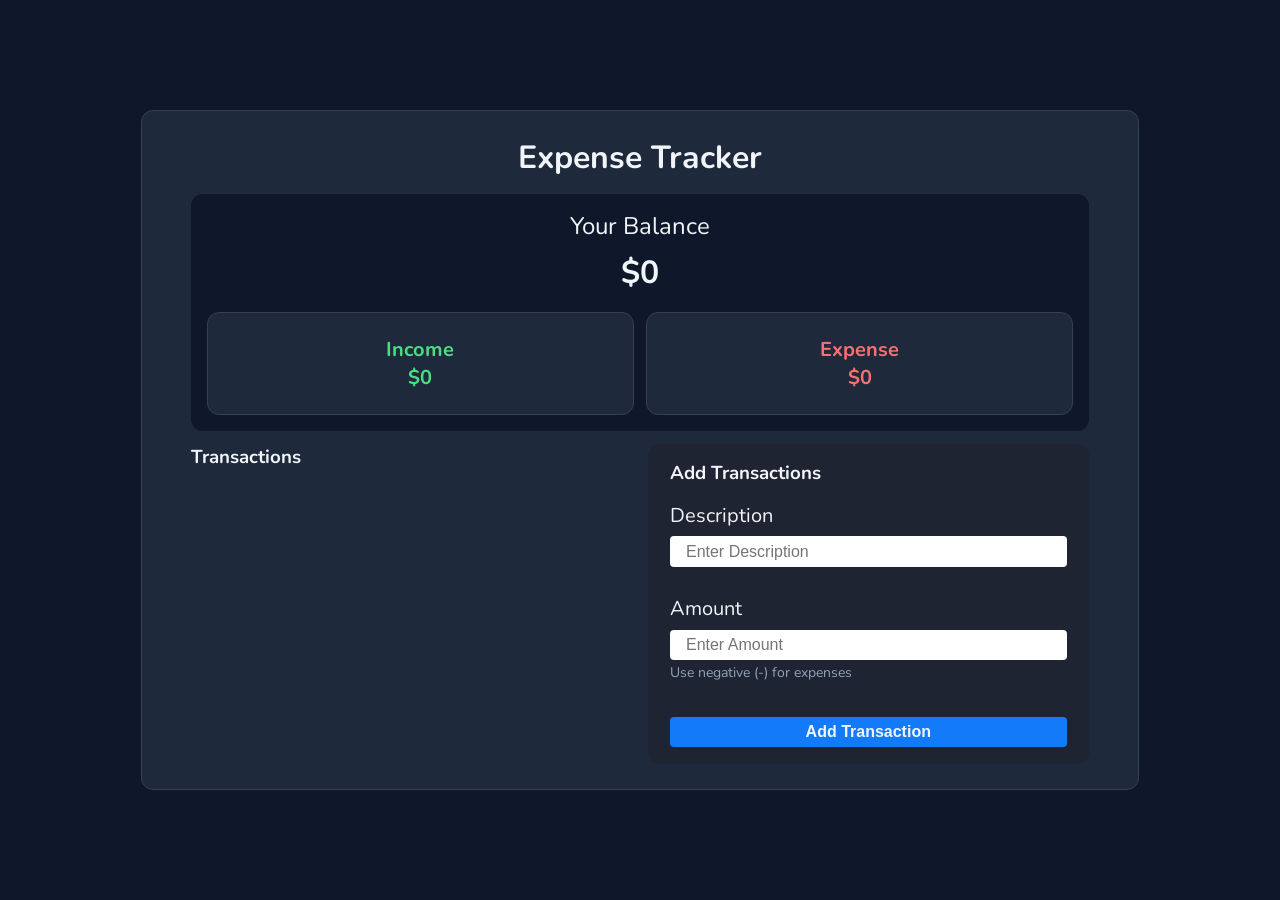
<file: Expense Tracker/index.html>
<!DOCTYPE html>
<html lang="en">

<head>
  <meta charset="UTF-8">
  <meta name="viewport" content="width=device-width, initial-scale=1.0">
  <link rel="stylesheet" href="style.css">
  <title>Document</title>
</head>

<body>

  <div class="container">
    <div class="expense-tracker-card">
      <h1 class="heading">Expense Tracker</h1>

      <div class="balance-container">

        <div class="total-balance">
          <p>Your Balance</p>
          <p id="balance">$0.00</p>
        </div>

        <div class="income-expense">
          <div class="income-div">
            <p>Income</p>
            <p id="income">$0.00</p>
          </div>

          <div class="expense-div">
            <p>Expense</p>
            <p id="expense">$0.00</p>
          </div>
        </div>

      </div>

      <div class="transactions-container">

        <div class="show-transactions">
          <h3>Transactions</h3>

          <div class="all-transactions">

            <!-- <div class="transaction">
              <div class="transaction-details">
                <p id="t-description">Mackbook M6 Pro Lorem ipsum dolor sit amet.</p>
                <p id="t-amount">$450000</p>
              </div>
              <span id="remove-btn">❌</span>
            </div> -->
          </div>

        </div>

        <div class="add-transactions">

          <h3>Add Transactions</h3>

          <form action="">
            <label for="description">Description</label>
            <br>
            <input type="text" id="description" placeholder="Enter Description">
            <br><br>
            <label for="amount">Amount</label>
            <br>
            <input type="number" id="amount" placeholder="Enter Amount">
            <p class="negative-note">Use negative (-) for expenses</p>
            <br>
            <button type="submit" id="add-transaction-btn">Add Transaction</button>
          </form>

        </div>
      </div>

    </div>
  </div>

  <script src="app.js"></script>
</body>

</html>
</file>
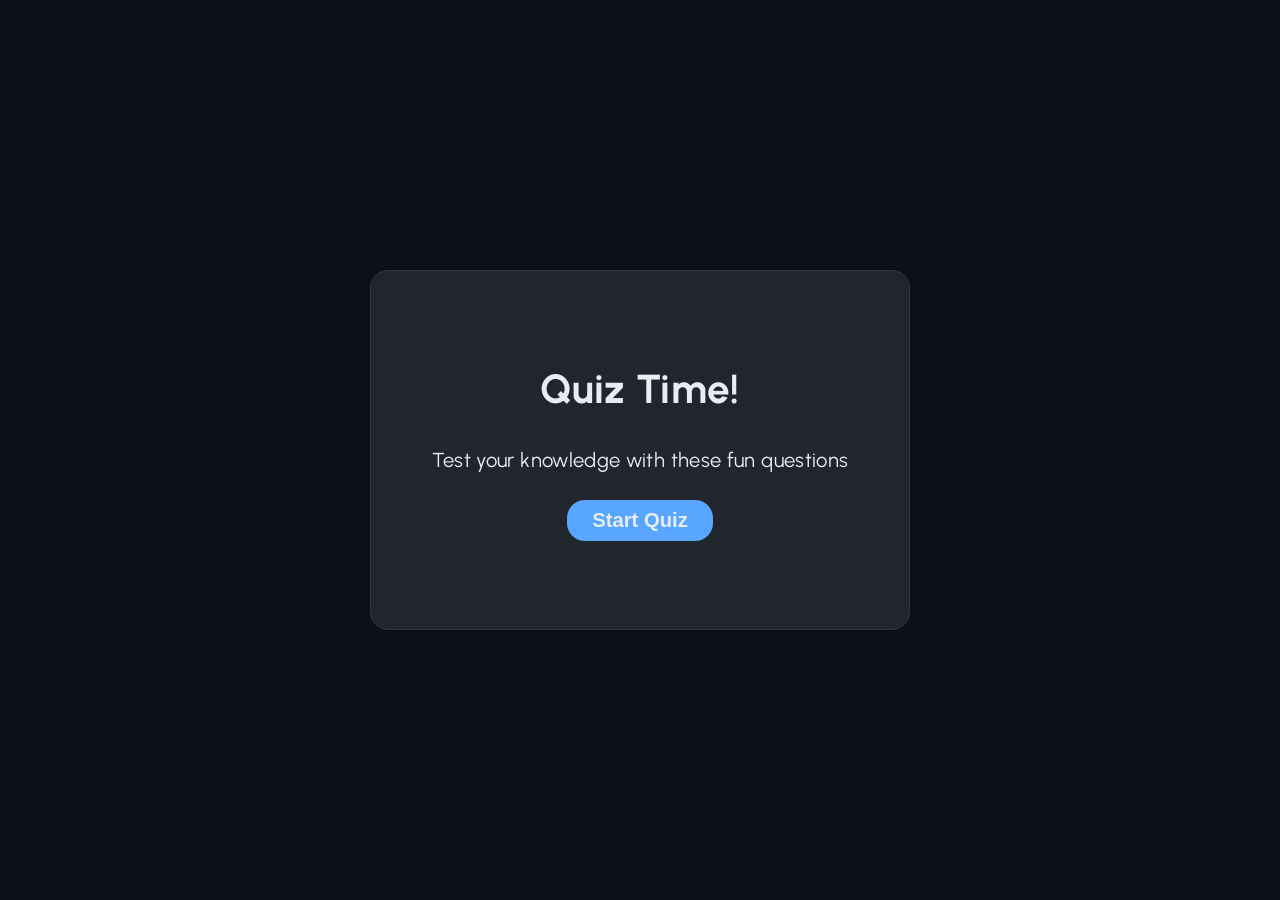
<file: Quiz App API/index.html>
<!DOCTYPE html>
<html lang="en">

<head>
  <meta charset="UTF-8">
  <meta name="viewport" content="width=device-width, initial-scale=1.0">
  <link rel="stylesheet" href="style.css">
  <title>Document</title>
</head>

<body>
  <div class="container">
    <!-- Start Screen -->
    <div class="start-screen " id="start-screen">
      <h1 class="start-heading">Quiz Time!</h1>
      <p class="quiz-description">Test your knowledge with these fun questions</p>
      <button id="start-btn">Start Quiz</button>
    </div>

    <!-- Quiz screen -->
    <div class="quiz-screen hidden" id="quiz-screen">
      <h3 id="question"></h3>
      <div class="remaining-score-div">
        <p id="remaining-question"></p>
        <p id="score"></p>
      </div>
      <div id="options-div">
        <!-- <p class="option">Microsoft Windows</p>
        <p class="option">Wikipedia</p>
        <p class="option">Linux</p>
        <p class="option">Python</p> -->
      </div>

      <progress id="progress-bar" value="0" max="100"></progress>

    </div>

    <!-- Result Screen -->
    <div class="result-screen hidden" id="result-screen">
      <h2 class="result-heading">Quiz Results</h2>
      <div class="result-div">
        <p id="result">You Score 3 out of 5</p>
        <p id="result-msg">Good effort! Keep learning!</p>
      </div>
      <button id="restart-btn">Restart Quiz</button>
    </div>
  </div>
  <script src="app.js"></script>
</body>

</html>
</file>
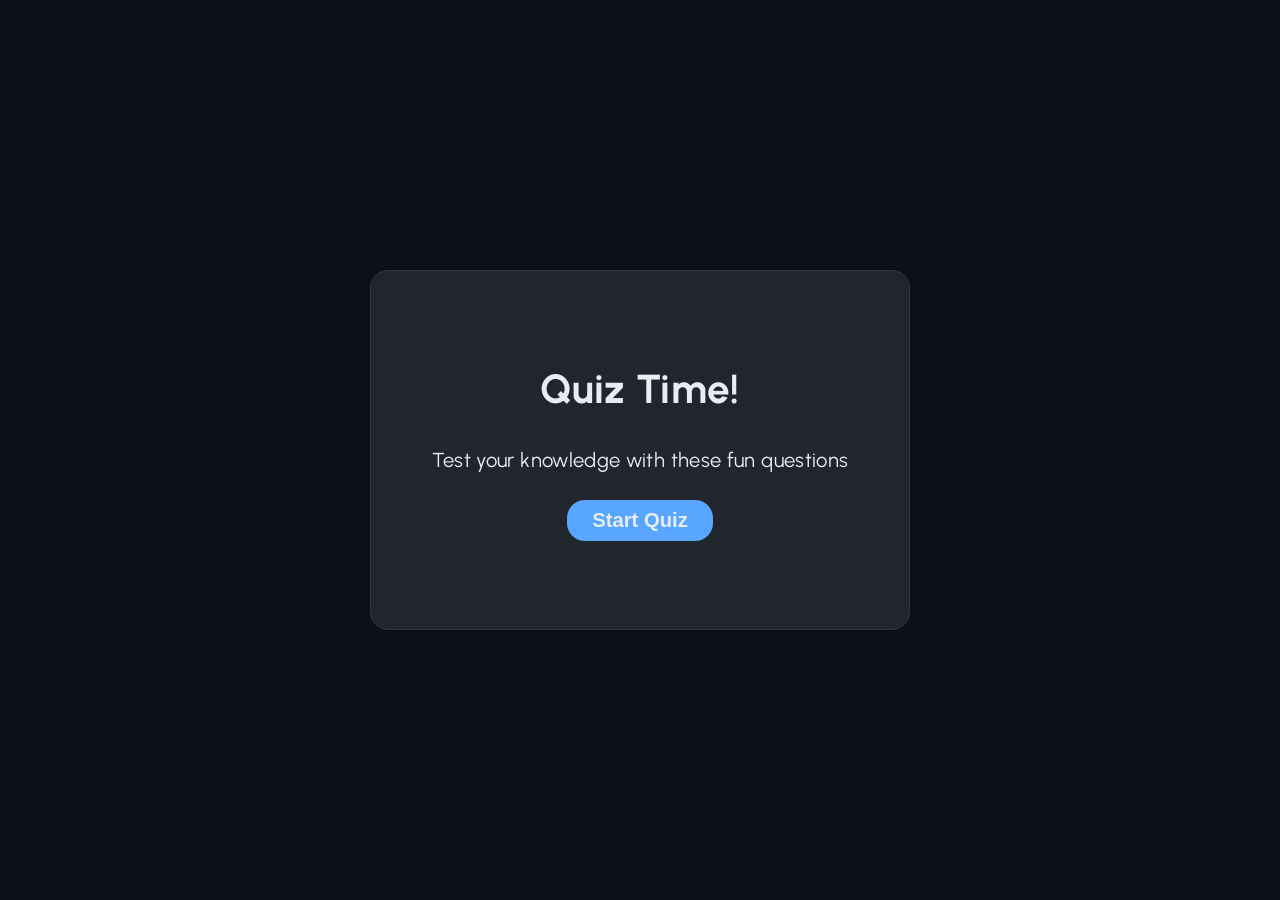
<file: Quiz App/index.html>
<!DOCTYPE html>
<html lang="en">

<head>
  <meta charset="UTF-8">
  <meta name="viewport" content="width=device-width, initial-scale=1.0">
  <link rel="stylesheet" href="style.css">
  <title>Document</title>
</head>

<body>
  <div class="container">
    <!-- Start Screen -->
    <div class="start-screen" id="start-screen">
      <h1 class="start-heading">Quiz Time!</h1>
      <p class="quiz-description">Test your knowledge with these fun questions</p>
      <button id="start-btn">Start Quiz</button>
    </div>

    <!-- Quiz screen -->
    <div class="quiz-screen hidden" id="quiz-screen">
      <h3 id="question"></h3>
      <div class="remaining-score-div">
        <p id="remaining-question"></p>
        <p id="score"></p>
      </div>
      <div id="options-div">
        <!-- <p id="option1"></p>
        <p id="option2"></p>
        <p id="option3"></p>
        <p id="option4"></p> -->
      </div>

      <progress id="progress-bar" value="0" max="100"></progress>

    </div>

    <!-- Result Screen -->
    <div class="result-screen hidden" id="result-screen">
      <h2 class="result-heading">Quiz Results</h2>
      <div class="result-div">
        <p id="result"></p>
        <p id="result-msg"></p>
      </div>
      <button id="restart-btn">Restart Quiz</button>
    </div>
  </div>
  <script src="app.js"></script>
</body>

</html>
</file>
<file: Expense Tracker/style.css>
@import url('https://fonts.googleapis.com/css2?family=Noto+Sans:ital,wght@0,100..900;1,100..900&family=Nunito:ital,wght@0,200..1000;1,200..1000&family=Urbanist:ital,wght@0,100..900;1,100..900&display=swap');

* {
  padding: 0;
  margin: 0;
  box-sizing: border-box;
}

:root {
  --color-bg: #0f172a;
  --color-surface: #1e293b;
  --color-border: #334155;
  --color-text-primary: #f1f5f9;
  --color-text-secondary: #94a3b8;
  --color-income: #4ade80;
  --color-expense: #f87171;
  --color-primary: #60a5fa;
  --color-warning: #fbbf24;

  /* Font sizes */
  --font-xs: 0.75rem;
  /* 12px - labels, meta info */
  --font-sm: 0.875rem;
  /* 14px - secondary text */
  --font-base: 1rem;
  /* 16px - body text */
  --font-lg: 1.25rem;
  /* 18px - emphasized text */
  --font-xl: 1.5rem;
  /* 24px - section headers */
  --font-2xl: 2rem;
  /* 32px - totals/balance display */
  --font-3xl: 2.5rem;
  /* 40px - hero balance number */

  /* Border radius */
  --radius-sm: 4px;
  --radius-md: 8px;
  --radius-lg: 12px;
}

html {
  font-size: 62.5%;
}

html,
body {
  font-family: "Nunito", sans-serif;
  font-size: var(--font-base);
  line-height: 1.4;
  scroll-behavior: smooth;
  color: var(--color-text-primary);
  scrollbar-color: #888888 transparent;
}

.container {
  background-color: var(--color-bg);
  min-height: 100vh;
  width: 100%;
  display: grid;
  place-items: center;
  padding: 1rem;
}

.expense-tracker-card {
  width: 80%;
  height: auto;
  display: flex;
  flex-direction: column;
  align-items: center;
  justify-content: space-between;
  gap: .8rem;
  border: .1rem solid var(--color-border);
  border-radius: var(--radius-lg);
  padding: 1.6rem;
  background-color: var(--color-surface);
}

/* Balance Section  */
.balance-container {
  width: 95%;
  background-color: var(--color-bg);
  display: flex;
  flex-direction: column;
  justify-content: center;
  align-items: center;
  text-align: center;
  border-radius: var(--radius-lg);
  padding: 1rem;
}

.total-balance {
  font-size: var(--font-xl);
  margin-bottom: 1rem;

  & #balance {
    font-size: var(--font-2xl);
    font-weight: 700;
    margin-top: .5rem;
  }
}

.income-expense {
  width: 100%;
  display: flex;
  justify-content: space-evenly;
  gap: .8rem;

  & .income-div,
  .expense-div {
    padding: 1.4rem 8rem;
    font-size: var(--font-lg);
    font-weight: 700;
    border-radius: var(--radius-lg);
    border: .1rem solid var(--color-border);
    background-color: var(--color-surface);
  }

  & .income-div {
    width: 50%;
    color: var(--color-income);
  }

  & .expense-div {
    width: 50%;
    color: var(--color-expense);
  }
}

/* Transaction Section */

.transactions-container {
  width: 95%;
  display: flex;
  gap: 1rem;
  height: 20rem;
}

/* Show Transaction Section */

.show-transactions {
  width: 50%;

  & .all-transactions {
    height: 20rem;
    overflow: auto;
    padding: .5rem 1rem;

    & .transaction {
      /* background-color: #1b1a1a; */
      box-shadow: rgba(168, 168, 168, 0.24) 0px 3px 8px;
      display: flex;
      align-items: center;
      border-radius: var(--radius-lg);
      border-right: .3rem solid var(--color-expense);
      margin-bottom: .5rem;

      & .transaction-details {
        display: flex;
        justify-content: space-between;
        align-items: center;
        gap: 0.5rem;
        width: 90%;
        padding: 1rem;
      }

      & .remove-btn {
        width: 10%;
        text-align: center;
        cursor: pointer;
        display: none;
      }

      &:hover {

        & .remove-btn {
          display: block;
        }
      }
    }
  }
}


/* Add Transaction Section */

.add-transactions {
  width: 50%;
  background-color: #1e2431;
  padding: 1rem 1.4rem;
  border-radius: var(--radius-lg);

  & h3 {
    margin-bottom: 1rem;
  }

  & form {
    font-size: var(--font-lg);

    & input,
    button {
      width: 100%;
      padding: .4rem 1rem;
      margin-top: .4rem;
      border: none;
      border-radius: var(--radius-sm);
      font-size: var(--font-base);
    }

    & #add-transaction-btn {
      background-color: #137bf9;
      font-weight: 600;
      color: var(--color-text-primary);

      &:hover {
        background-color: var(--color-primary);
      }
    }

    & .negative-note {
      color: var(--color-text-secondary);
      font-size: var(--font-sm);
      margin-top: .15rem;
    }
  }
}

/* ===========================
   Responsive Media Queries
=========================== */

/* Large Tablets & Small Laptops */
@media (max-width: 1200px) {
  .expense-tracker-card {
    width: 90%;
  }

  .income-expense .income-div,
  .income-expense .expense-div {
    padding: 1.4rem 5rem;
  }
}

/* Tablets */
@media (max-width: 992px) {
  .expense-tracker-card {
    width: 95%;
  }

  .transactions-container {
    flex-direction: column;
    height: auto;
  }

  .show-transactions,
  .add-transactions {
    width: 100%;
  }

  .show-transactions .all-transactions {
    height: 30rem;
  }

  .income-expense .income-div,
  .income-expense .expense-div {
    padding: 1.2rem 3rem;
    font-size: 1.6rem;
  }
}

/* Large Mobile */
@media (max-width: 768px) {
  .expense-tracker-card {
    width: 100%;
    padding: 1.2rem;
  }

  .balance-container,
  .transactions-container {
    width: 100%;
  }

  .income-expense {
    flex-direction: column;
  }

  .income-expense .income-div,
  .income-expense .expense-div {
    width: 100%;
    padding: 1.4rem;
    text-align: center;
  }

  .show-transactions .all-transactions {
    height: 25rem;
  }

  .transaction-details {
    flex-direction: column;
    align-items: flex-start !important;
    gap: .3rem;
  }

  .remove-btn {
    display: block !important;
    width: auto !important;
    padding-right: 1rem;
  }
}

/* Mobile */
@media (max-width: 576px) {
  html {
    font-size: 56.25%;
    /* 9px */
  }

  .expense-tracker-card {
    padding: 1rem;
  }

  .total-balance {
    font-size: 2rem;
  }

  .total-balance #balance {
    font-size: 2.8rem;
  }

  .add-transactions {
    padding: 1rem;
  }

  .add-transactions form input,
  .add-transactions form button {
    padding: .8rem;
  }

  .transaction {
    flex-direction: column;
    align-items: stretch !important;
  }

  .transaction-details {
    width: 100% !important;
  }

  .remove-btn {
    width: 100% !important;
    text-align: center;
    padding: .8rem;
    border-top: 1px solid var(--color-border);
  }
}

/* Small Mobile */
@media (max-width: 400px) {
  html {
    font-size: 50%;
  }

  .expense-tracker-card {
    gap: 1rem;
  }

  .balance-container {
    padding: .8rem;
  }

  .income-expense .income-div,
  .income-expense .expense-div {
    font-size: 1.4rem;
    padding: 1rem;
  }

  .show-transactions .all-transactions {
    height: 20rem;
  }

  .add-transactions h3 {
    text-align: center;
  }
}
</file>
<file: Quiz App API/style.css>
@import url('https://fonts.googleapis.com/css2?family=Noto+Sans:ital,wght@0,100..900;1,100..900&family=Urbanist:ital,wght@0,100..900;1,100..900&display=swap');

  * {
    box-sizing: border-box;
    margin: 0;
    padding: 0;
  }

  /* --bg-primary      → body background
  --bg-secondary    → header / footer / navbar
  --bg-card         → question card, result card, answer options box
  --accent-primary  → buttons, progress bar, active states, links
  --accent-secondary→ correct answer highlight (matches --correct here)
  --correct         → correct answer border/bg, success result message
  --wrong           → wrong answer border/bg, fail result message
  --warning         → timer (when time is running low), average score msg
  --text-primary    → all main text — questions, headings, score
  --text-secondary  → hints, sub-text, question counter ("Q 3 of 10")
  --border          → card borders, option borders, dividers
  --btn-hover       → button on :hover state */
  :root {
    --bg-primary: #0d1117;
    --bg-secondary: #161b22;
    --bg-card: #21262d;
    --accent-primary: #58a6ff;
    --accent-secondary: #3fb950;
    --correct: #3fb950;
    --wrong: #f85149;
    --warning: #d29922;
    --text-primary: #e6edf3;
    --text-secondary: #8b949e;
    --border: #30363d;
    --btn-hover: #1f6feb;

    /* Sizes */
    --fs-xs: 0.75rem;
    /* 12px — hints, fine print */
    --fs-base: 1.125rem;
    /* 16px — answer options, body text */
    --fs-md: 1.125rem;
    /* 18px — question text */
    --fs-lg: 1.5rem;
    /* 24px — section headings, score */
    --fs-xl: 2rem;
    /* 32px — result screen main number */
    --fs-2xl: 2.5rem;
    /* 40px — app title / hero heading */

    /* Weights */
    --fw-regular: 400;
    /* body text, answer options */
    --fw-semibold: 600;
    /* answer option on hover/select */
    --fw-bold: 700;
    /* question text, button labels */
    --fw-extrabold: 800;
    /* score number, result heading */
  }

  html {
    font-size: 62.5%;
  }

  body,
  html {
    font-family: "Urbanist", sans-serif;
    font-size: var(--fs-base);
    font-weight: var(--fw-regular);
    line-height: 1.5;
    color: var(--text-primary);
    letter-spacing: 0.02rem;
  }

  .container {
    /* max-width: 1080px;
    margin: 0 auto; */
    height: 100vh;
    width: auto;
    background-color: var(--bg-primary);
    display: grid;
    place-items: center;
  }

  /* Start Screen */
  .start-screen {
    height: 20rem;
    width: min(90vw, 30rem);
    text-align: center;
    display: flex;
    flex-direction: column;
    justify-content: center;
    align-items: center;
    gap: 1.4rem;
    border: .1rem solid var(--border);
    border-radius: 1rem;
    background-color: var(--bg-card);

    & #start-btn {
      padding: .5rem 1.4rem;
      font-size: var(--fs-md);
      border: none;
      border-radius: 1rem;
      background-color: var(--accent-primary);
      color: var(--text-primary);
      font-weight: var(--fw-semibold);

      &:hover {
        background-color: var(--btn-hover);
        cursor: pointer;
      }
    }
  }

  /* Quiz Screen */

  .quiz-screen {
    width: min(90vw, 30rem);
    padding: 2rem;
    background-color: var(--bg-card);
    border: .1rem solid var(--border);
    border-radius: 1rem;
    display: flex;
    flex-direction: column;
    gap: 1rem;
    text-align: center;

    & #question {
      word-spacing: 0.05rem;
      padding-bottom: 1rem;
      border-bottom: .1rem solid white;
      font-size: var(--fs-lg);
    }

    & .remaining-score-div {
      display: flex;
      justify-content: space-between;
    }

    & #options-div {
      display: flex;
      flex-direction: column;

      & .option {
        width: 100%;
        text-align: start;
        border: .1rem solid var(--border);
        margin-bottom: 1rem;
        padding: .5rem 1rem;
        border-radius: 1rem;
        cursor: pointer;


        &:hover {
          background-color: var(--btn-hover);
        }
      }
    }

    & #progress-bar {
      width: 100%;
      height: 1.4rem;
    }

  }

  /* Result Screen */

  .result-screen {
    height: 20rem;
    width: min(90vw, 30rem);
    text-align: center;
    display: flex;
    flex-direction: column;
    justify-content: center;
    align-items: center;
    gap: 1.4rem;
    border: .1rem solid var(--border);
    border-radius: 1rem;
    background-color: var(--bg-card);


    & .result-div {
      background-color: var(--bg-secondary);
      padding: 1rem 2rem;
      border-radius: 1rem;
      border: .1rem solid var(--border);
    }

    & #restart-btn {
      padding: .5rem 1.4rem;
      font-size: var(--fs-md);
      border: none;
      border-radius: 1rem;
      background-color: var(--accent-primary);
      color: var(--text-primary);
      font-weight: var(--fw-semibold);

      &:hover {
        background-color: var(--btn-hover);
        cursor: pointer;
      }
    }
  }

  .hidden {
    display: none;
  }

  /* ===========================
    Responsive Design
  =========================== */

  /* Tablets */
  @media (max-width: 768px) {
    html {
      font-size: 58%;
    }

    .start-screen,
    .quiz-screen,
    .result-screen {
      width: min(90vw, 40rem);
    }
  }

  /* Mobile */
  @media (max-width: 480px) {
    html {
      font-size: 56%;
    }

    .container {
      padding: 1.5rem;
    }

    .start-screen,
    .quiz-screen,
    .result-screen {
      width: 100%;
      max-width: 36rem;
      min-height: auto;
      padding: 2rem;
    }

    .quiz-screen #question {
      font-size: 1.8rem;
    }

    .quiz-screen .remaining-score-div {
      flex-direction: column;
      gap: 0.5rem;
      align-items: center;
    }

    .quiz-screen #options-div .option {
      padding: 1rem;
      font-size: 1.5rem;
    }

    #start-btn,
    #restart-btn {
      width: 100%;
    }
  }

  /* Very Small Devices */
  @media (max-width: 320px) {
    html {
      font-size: 50%;
    }

    .container {
      padding: 1rem;
    }

    .start-screen,
    .quiz-screen,
    .result-screen {
      width: 100%;
      padding: 1.5rem;
    }
  }
</file>
<file: Quiz App/style.css>
@import url('https://fonts.googleapis.com/css2?family=Noto+Sans:ital,wght@0,100..900;1,100..900&family=Urbanist:ital,wght@0,100..900;1,100..900&display=swap');

  * {
    box-sizing: border-box;
    margin: 0;
    padding: 0;
  }

  /* --bg-primary      → body background
  --bg-secondary    → header / footer / navbar
  --bg-card         → question card, result card, answer options box
  --accent-primary  → buttons, progress bar, active states, links
  --accent-secondary→ correct answer highlight (matches --correct here)
  --correct         → correct answer border/bg, success result message
  --wrong           → wrong answer border/bg, fail result message
  --warning         → timer (when time is running low), average score msg
  --text-primary    → all main text — questions, headings, score
  --text-secondary  → hints, sub-text, question counter ("Q 3 of 10")
  --border          → card borders, option borders, dividers
  --btn-hover       → button on :hover state */
  :root {
    --bg-primary: #0d1117;
    --bg-secondary: #161b22;
    --bg-card: #21262d;
    --accent-primary: #58a6ff;
    --accent-secondary: #3fb950;
    --correct: #3fb950;
    --wrong: #f85149;
    --warning: #d29922;
    --text-primary: #e6edf3;
    --text-secondary: #8b949e;
    --border: #30363d;
    --btn-hover: #1f6feb;

    /* Sizes */
    --fs-xs: 0.75rem;
    /* 12px — hints, fine print */
    --fs-base: 1.125rem;
    /* 16px — answer options, body text */
    --fs-md: 1.125rem;
    /* 18px — question text */
    --fs-lg: 1.5rem;
    /* 24px — section headings, score */
    --fs-xl: 2rem;
    /* 32px — result screen main number */
    --fs-2xl: 2.5rem;
    /* 40px — app title / hero heading */

    /* Weights */
    --fw-regular: 400;
    /* body text, answer options */
    --fw-semibold: 600;
    /* answer option on hover/select */
    --fw-bold: 700;
    /* question text, button labels */
    --fw-extrabold: 800;
    /* score number, result heading */
  }

  html {
    font-size: 62.5%;
  }

  body,
  html {
    font-family: "Urbanist", sans-serif;
    font-size: var(--fs-base);
    font-weight: var(--fw-regular);
    line-height: 1.5;
    color: var(--text-primary);
    letter-spacing: 0.02rem;
  }

  .container {
    /* max-width: 1080px;
    margin: 0 auto; */
    height: 100vh;
    width: auto;
    background-color: var(--bg-primary);
    display: grid;
    place-items: center;
  }

  /* Start Screen */
  .start-screen {
    height: 20rem;
    width: min(90vw, 30rem);
    text-align: center;
    display: flex;
    flex-direction: column;
    justify-content: center;
    align-items: center;
    gap: 1.4rem;
    border: .1rem solid var(--border);
    border-radius: 1rem;
    background-color: var(--bg-card);

    & #start-btn {
      padding: .5rem 1.4rem;
      font-size: var(--fs-md);
      border: none;
      border-radius: 1rem;
      background-color: var(--accent-primary);
      color: var(--text-primary);
      font-weight: var(--fw-semibold);

      &:hover {
        background-color: var(--btn-hover);
        cursor: pointer;
      }
    }
  }

  /* Quiz Screen */

  .quiz-screen {
    width: min(90vw, 30rem);
    padding: 2rem;
    background-color: var(--bg-card);
    border: .1rem solid var(--border);
    border-radius: 1rem;
    display: flex;
    flex-direction: column;
    gap: 1rem;
    text-align: center;

    & #question {
      word-spacing: 0.05rem;
      padding-bottom: 1rem;
      border-bottom: .1rem solid white;
      font-size: var(--fs-lg);
    }

    & .remaining-score-div {
      display: flex;
      justify-content: space-between;
    }

    & #options-div {
      display: flex;
      flex-direction: column;

      & .option {
        width: 100%;
        text-align: start;
        border: .1rem solid var(--border);
        margin-bottom: 1rem;
        padding: .5rem 1rem;
        border-radius: 1rem;
        cursor: pointer;


        &:hover {
          background-color: var(--btn-hover);
        }
      }
    }

    & #progress-bar {
      width: 100%;
      height: 1.4rem;
    }

  }

  /* Result Screen */

  .result-screen {
    height: 20rem;
    width: min(90vw, 30rem);
    text-align: center;
    display: flex;
    flex-direction: column;
    justify-content: center;
    align-items: center;
    gap: 1.4rem;
    border: .1rem solid var(--border);
    border-radius: 1rem;
    background-color: var(--bg-card);


    & .result-div {
      background-color: var(--bg-secondary);
      padding: 1rem 2rem;
      border-radius: 1rem;
      border: .1rem solid var(--border);
    }

    & #restart-btn {
      padding: .5rem 1.4rem;
      font-size: var(--fs-md);
      border: none;
      border-radius: 1rem;
      background-color: var(--accent-primary);
      color: var(--text-primary);
      font-weight: var(--fw-semibold);

      &:hover {
        background-color: var(--btn-hover);
        cursor: pointer;
      }
    }
  }

  .hidden {
    display: none;
  }

  /* ===========================
    Responsive Design
  =========================== */

  /* Tablets */
  @media (max-width: 768px) {
    html {
      font-size: 58%;
    }

    .start-screen,
    .quiz-screen,
    .result-screen {
      width: min(90vw, 40rem);
    }
  }

  /* Mobile */
  @media (max-width: 480px) {
    html {
      font-size: 56%;
    }

    .container {
      padding: 1.5rem;
    }

    .start-screen,
    .quiz-screen,
    .result-screen {
      width: 100%;
      max-width: 36rem;
      min-height: auto;
      padding: 2rem;
    }

    .quiz-screen #question {
      font-size: 1.8rem;
    }

    .quiz-screen .remaining-score-div {
      flex-direction: column;
      gap: 0.5rem;
      align-items: center;
    }

    .quiz-screen #options-div .option {
      padding: 1rem;
      font-size: 1.5rem;
    }

    #start-btn,
    #restart-btn {
      width: 100%;
    }
  }

  /* Very Small Devices */
  @media (max-width: 320px) {
    html {
      font-size: 50%;
    }

    .container {
      padding: 1rem;
    }

    .start-screen,
    .quiz-screen,
    .result-screen {
      width: 100%;
      padding: 1.5rem;
    }
  }
</file>
